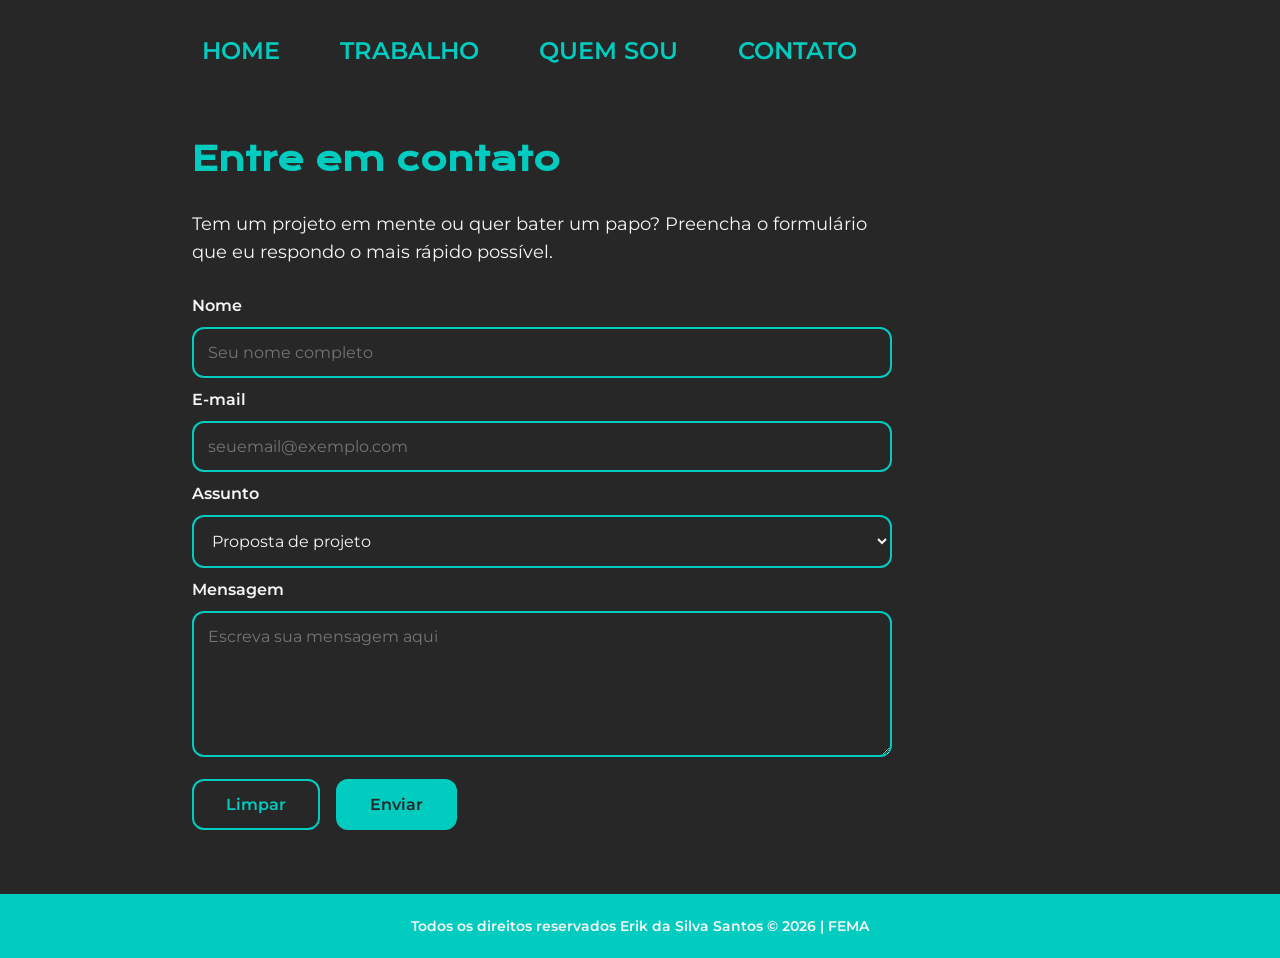
<file: contato.html>
<!DOCTYPE html>
<html lang="pt-br">
<head>
    <meta charset="UTF-8">
    <meta name="viewport" content="width=device-width, initial-scale=1.0">
    <title>Erik da Silva Santos - CONTATO</title>
    <link rel="stylesheet" href="style.css">
</head>
<body>
    <header class="cabecalho">
        <nav class="cabecalho_menu">
            <a class="cabecalho_menu_links" href="index.html">HOME</a>
            <a class="cabecalho_menu_links" href="case.html">TRABALHO</a>
            <a class="cabecalho_menu_links" href="about.html">QUEM SOU</a>
            <a class="cabecalho_menu_links" href="contato.html">CONTATO</a>
        </nav>
    </header>

    <main class="contato">
        <h1 class="apresentacao_conteudo_titulo">
            Entre em <strong class="titulo_destaque">contato</strong>
        </h1>

        <p class="apresentacao_conteudo_texto">
            Tem um projeto em mente ou quer bater um papo?
            Preencha o formulário que eu respondo o mais rápido possível.
        </p>

        <form class="formulario"
              action="https://formsubmit.co/lollembre@gmail.com"
              method="POST">

            <input type="hidden" name="_subject"
                   value="Novo contato pelo portfólio">

            <input type="hidden" name="_captcha" value="false">

            <label for="nome">Nome</label>
            <input type="text" id="nome" name="nome"
                   placeholder="Seu nome completo" required>

            <label for="email">E-mail</label>
            <input type="email" id="email" name="email"
                   placeholder="seuemail@exemplo.com" required>

            <label for="assunto">Assunto</label>
            <select id="assunto" name="assunto">
                <option>Proposta de projeto</option>
                <option>Oportunidade de estágio</option>
                <option>Dúvida</option>
                <option>Outro</option>
            </select>

            <label for="mensagem">Mensagem</label>
            <textarea id="mensagem" name="mensagem"
                      rows="6"
                      placeholder="Escreva sua mensagem aqui"
                      required></textarea>

            <div class="formulario_botoes">
                <button type="reset"
                        class="botao botao_secundario">
                    Limpar
                </button>

                <button type="submit" class="botao">
                    Enviar
                </button>
            </div>
        </form>
    </main>

    <footer class="rodape">
        <p>Todos os direitos reservados Erik da Silva Santos © 2026 | FEMA</p>
    </footer>
</body>
</html>
</file>
<file: style.css>
@import url('https://fonts.googleapis.com/css2?family=Krona+One&family=Montserrat:ital,wght@0,100..900;1,100..900&display=swap');

:root{
    --cor-primaria: #000000;
    --cor-secundaria: #f6f6f6;
    --cor-terciaria: #02ccbf;
    --cor-houver: #272727;
    --fonte-primaria: 'Krona One', sans-serif;
    --fonte-secundaria: 'Montserrat', sans-serif;
}

*{
    margin: 0;
    padding: 0;
    box-sizing: border-box;
}

.titulo_destaque{
    color: var(--cor-terciaria);
}

body{
    min-height: 100vh;
    display: flex;
    flex-direction: column;
    background-color: var(--cor-houver);
    color: var(--cor-secundaria);
}

main{
    flex: 1;
}

/* ---------- Cabeçalho ---------- */
.cabecalho{
    padding: 2% 15% 0 15%;
}

.cabecalho_menu{
    display: flex;
    flex-wrap: wrap;
    gap: 40px;
}

.cabecalho_menu_links{
    font-family: var(--fonte-secundaria);
    font-size: 1.5rem;
    font-weight: 600;
    color: var(--cor-terciaria);
    text-decoration: none;
    padding: 10px;
}

/* ---------- Apresentação (home e quem sou) ---------- */
.apresentacao{
    display: flex;
    align-items: center;
    justify-content: space-between;
    margin: 5% 15%;
    gap: 5%;
}

.apresentacao_conteudo{
    flex: 1;
    max-width: 615px;
    display: flex;
    flex-direction: column;
    gap: 30px;
}

.apresentacao_conteudo_titulo{
    color: var(--cor-terciaria);
    font-size: 2rem;
    font-family: var(--fonte-primaria);
}

.apresentacao_conteudo_subtitulo{
    color: var(--cor-terciaria);
    font-size: 1.3rem;
    font-family: var(--fonte-primaria);
}

.apresentacao_conteudo_texto{
    font-size: 1.1rem;
    line-height: 1.6;
    font-family: var(--fonte-secundaria);
}

.apresentacao_conteudo h3{
    font-family: var(--fonte-secundaria);
    font-size: 1.2rem;
}

/* ---------- Botões de redes sociais ---------- */
.apresentacao_links{
    display: flex;
    flex-direction: column;
    gap: 1.2rem;
}

.apresentacao_links_link{
    display: flex;
    align-items: center;
    justify-content: center;
    gap: 1rem;
    width: 100%;
    padding: 16px;
    border: 2px solid var(--cor-terciaria);
    border-radius: 16px;
    font-size: 1.1rem;
    font-weight: 600;
    text-align: center;
    text-decoration: none;
    overflow-wrap: anywhere;
    color: var(--cor-secundaria);
    font-family: var(--fonte-secundaria);
}

.apresentacao_links_link img{
    width: 32px;
    height: 32px;
}

.apresentacao_links_link:hover{
    background-color: rgba(2, 204, 191, 0.15);
}

/* ---------- Foto e vídeo ---------- */
.minha_foto{
    width: 320px;
    max-width: 100%;
    height: auto;
    aspect-ratio: 3 / 4;
    object-fit: cover;
    border-radius: 16px;
    border: 2px solid var(--cor-terciaria);
}

.apresentacao_video{
    width: 380px;
    max-width: 100%;
    height: auto;
    border-radius: 16px;
    border: 2px solid var(--cor-terciaria);
}

/* ---------- Página de projetos ---------- */
.projetos{
    margin: 5% 15%;
    display: flex;
    flex-direction: column;
    gap: 40px;
}

.projetos_lista{
    display: flex;
    flex-wrap: wrap;
    gap: 30px;
}

.projeto_card{
    width: 340px;
    max-width: 100%;
    border: 2px solid var(--cor-terciaria);
    border-radius: 16px;
    padding: 20px;
    display: flex;
    flex-direction: column;
    gap: 12px;
    font-family: var(--fonte-secundaria);
}

.projeto_card h2{
    color: var(--cor-terciaria);
    font-size: 1.2rem;
}

.projeto_card p{
    line-height: 1.5;
}

.projeto_card img{
    width: 100%;
    border-radius: 8px;
}

.projeto_foto{
    padding: 0;
    overflow: hidden;
    min-height: 220px;
}

.projeto_foto img{
    width: 100%;
    height: 100%;
    object-fit: cover;
    border-radius: 0;
}

/* ---------- Sobre o projeto ---------- */
.projeto_detalhes{
    max-width: 800px;
    display: flex;
    flex-direction: column;
    gap: 20px;
}

.projeto_detalhes_titulo{
    color: var(--cor-terciaria);
    font-family: var(--fonte-secundaria);
    font-size: 1.2rem;
    margin-top: 10px;
}

.projeto_detalhes_lista{
    margin-left: 24px;
    display: flex;
    flex-direction: column;
    gap: 8px;
    font-family: var(--fonte-secundaria);
    font-size: 1.1rem;
    line-height: 1.6;
}

.projeto_tecnologias{
    list-style: none;
    display: flex;
    flex-wrap: wrap;
    gap: 10px;
}

.projeto_tecnologias li{
    border: 2px solid var(--cor-terciaria);
    border-radius: 999px;
    padding: 6px 18px;
    font-family: var(--fonte-secundaria);
    font-size: 0.95rem;
    font-weight: 600;
}

/* ---------- Rodapé ---------- */
.rodape{
    color: var(--cor-secundaria);
    background-color: var(--cor-terciaria);
    padding: 24px;
    text-align: center;
    font-family: var(--fonte-secundaria);
    font-weight: 600;
    font-size: 0.85rem;
}

/* ---------- Página de contato ---------- */
.contato{
    margin: 5% 15%;
    max-width: 700px;
    display: flex;
    flex-direction: column;
    gap: 30px;
}

.formulario{
    display: flex;
    flex-direction: column;
    gap: 12px;
    font-family: var(--fonte-secundaria);
}

.formulario label{
    font-weight: 600;
}

.formulario input,
.formulario select,
.formulario textarea{
    width: 100%;
    padding: 14px;
    border: 2px solid var(--cor-terciaria);
    border-radius: 12px;
    background-color: transparent;
    color: var(--cor-secundaria);
    font-family: var(--fonte-secundaria);
    font-size: 1rem;
}

.formulario select option{
    background-color: var(--cor-houver);
}

.formulario input:focus,
.formulario select:focus,
.formulario textarea:focus{
    outline: none;
    background-color: rgba(2, 204, 191, 0.1);
}

.formulario_botoes{
    display: flex;
    gap: 16px;
    margin-top: 10px;
}

.botao{
    padding: 14px 32px;
    border: 2px solid var(--cor-terciaria);
    border-radius: 12px;
    background-color: var(--cor-terciaria);
    color: var(--cor-houver);
    font-family: var(--fonte-secundaria);
    font-size: 1rem;
    font-weight: 600;
    cursor: pointer;
}

.botao_secundario{
    background-color: transparent;
    color: var(--cor-terciaria);
}

.botao:hover{
    opacity: 0.85;
}

/* ---------- Celular e telas menores ---------- */
@media (max-width: 900px){
    .cabecalho{
        padding: 20px 5% 0 5%;
    }
    .cabecalho_menu{
        gap: 10px;
    }
    .cabecalho_menu_links{
        font-size: 1rem;
    }
    .apresentacao{
        flex-direction: column;
        margin: 30px 5%;
        gap: 30px;
    }
    .apresentacao_conteudo{
        max-width: 100%;
    }
    .apresentacao_conteudo_titulo{
        font-size: 1.5rem;
    }
    .projetos{
        margin: 30px 5%;
    }
    .contato{
        margin: 30px 5%;
    }
}
</file>
